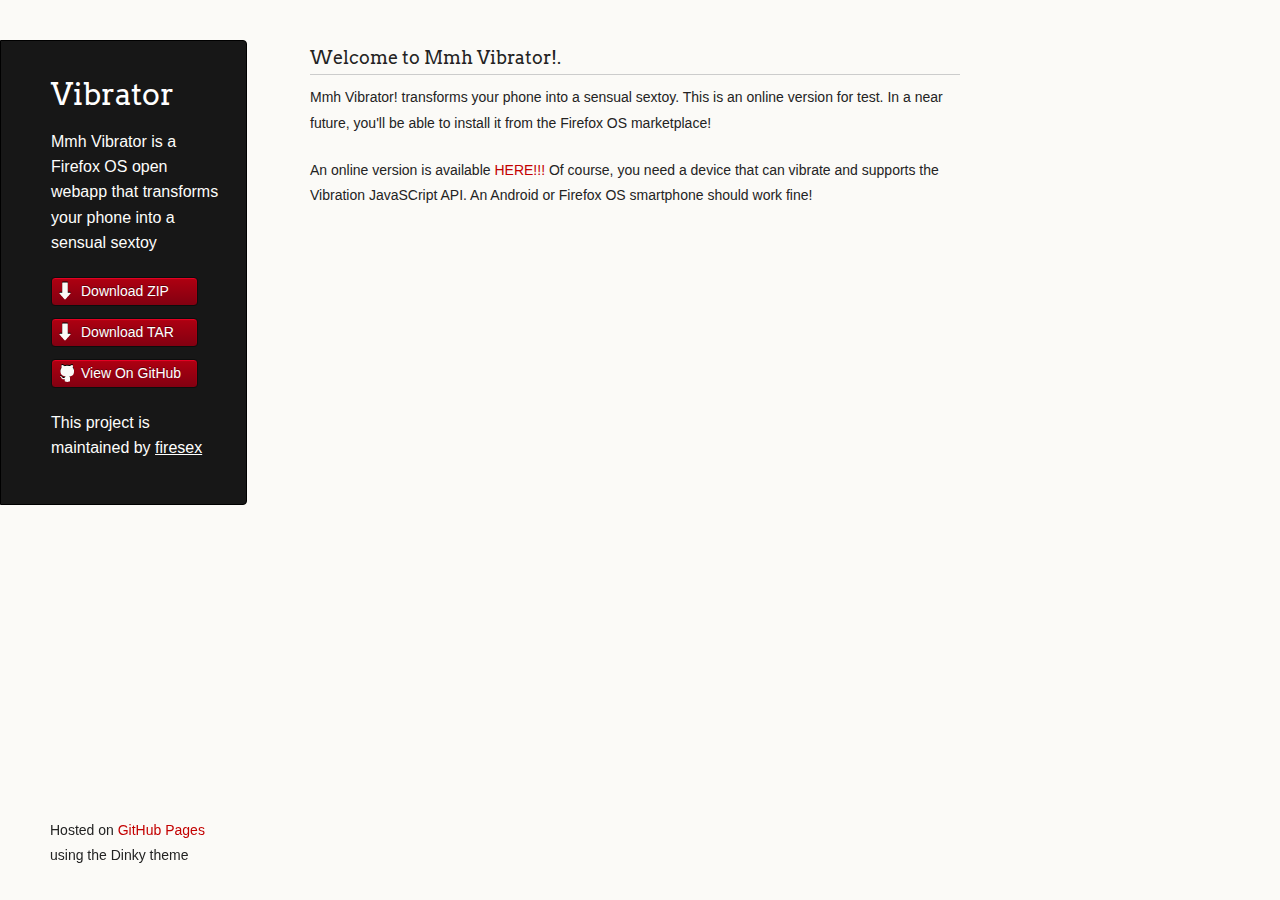
<file: index.html>
<!doctype html>
<html>
  <head>
    <meta charset="utf-8">
    <meta http-equiv="X-UA-Compatible" content="chrome=1">
    <title>Vibrator by firesex</title>

    <link rel="stylesheet" href="stylesheets/styles.css">
    <link rel="stylesheet" href="stylesheets/pygment_trac.css">
    <script src="javascripts/scale.fix.js"></script>
    <meta name="viewport" content="width=device-width, initial-scale=1, user-scalable=no">
    <!--[if lt IE 9]>
    <script src="//html5shiv.googlecode.com/svn/trunk/html5.js"></script>
    <![endif]-->
  </head>
  <body>
    <div class="wrapper">
      <header>
        <h1 class="header">Vibrator</h1>
        <p class="header">Mmh Vibrator is a Firefox OS open webapp that transforms your phone into a sensual sextoy</p>

        <ul>
          <li class="download"><a class="buttons" href="https://github.com/firesex/vibrator/zipball/master">Download ZIP</a></li>
          <li class="download"><a class="buttons" href="https://github.com/firesex/vibrator/tarball/master">Download TAR</a></li>
          <li><a class="buttons github" href="https://github.com/firesex/vibrator">View On GitHub</a></li>
        </ul>

        <p class="header">This project is maintained by <a class="header name" href="https://github.com/firesex">firesex</a></p>


      </header>
      <section>
        <h3>
<a name="welcome-to-mmh-vibrator" class="anchor" href="#welcome-to-mmh-vibrator"><span class="octicon octicon-link"></span></a>Welcome to Mmh Vibrator!.</h3>

<p>Mmh Vibrator! transforms your phone into a sensual sextoy. This is an online version for test.
In a near future, you'll be able to install it from the Firefox OS marketplace!</p>
<p>An online version is available <a href="src/index.html" title="Online version">HERE!!!</a> Of course, you need a device that can vibrate and supports the Vibration
JavaSCript API. An Android or Firefox OS smartphone should work fine!</p>
      </section>
      <footer>
        <p><small>Hosted on <a href="http://pages.github.com">GitHub Pages</a> using the Dinky theme</small></p>
      </footer>
    </div>
    <!--[if !IE]><script>fixScale(document);</script><![endif]-->
		
  </body>
</html>
</file>
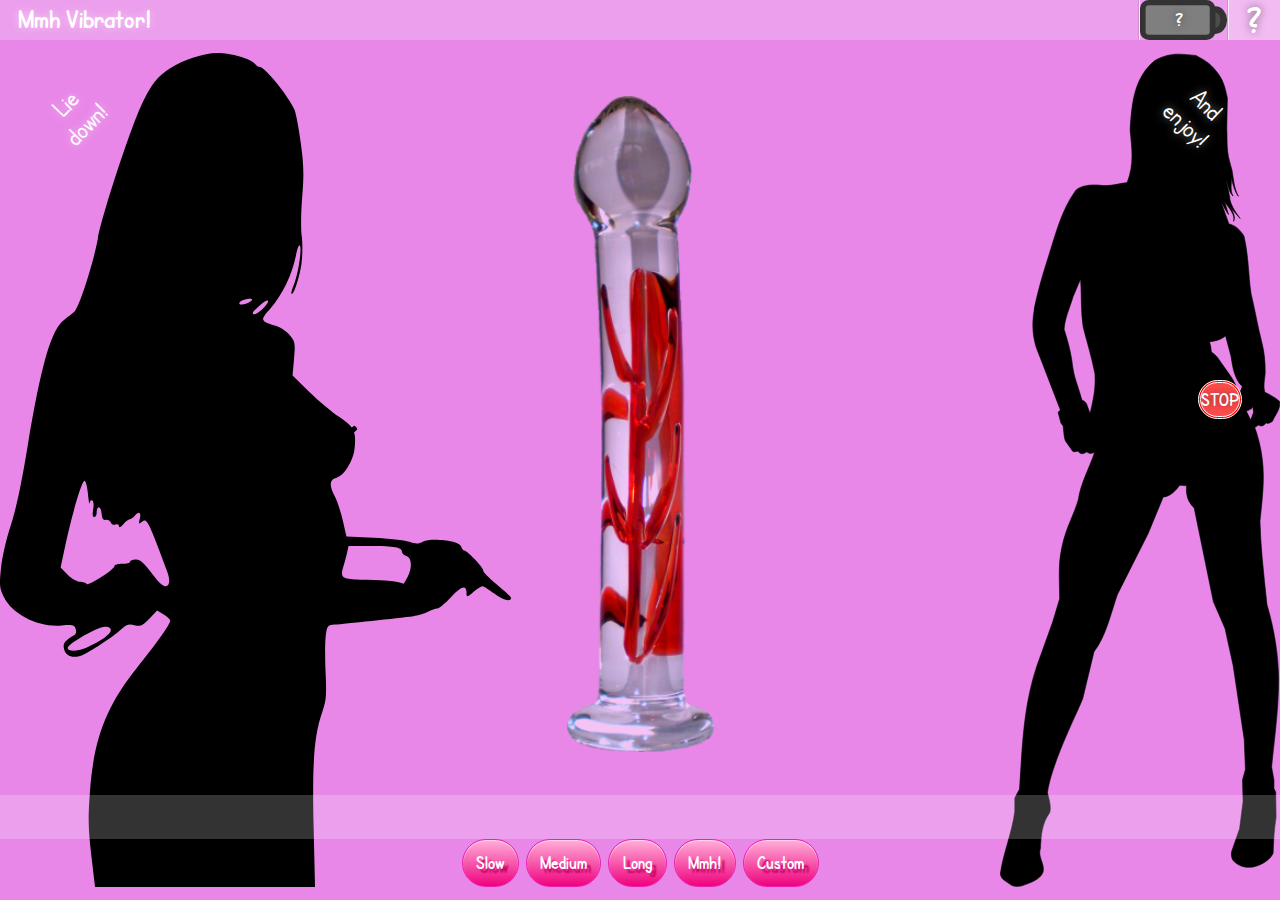
<file: src/index.html>
<!DOCTYPE html>
<!--
Mmh Vibrator! transforms your phone into a sensual sextoy!
Copyright © 2014 firesex
mmhfiresex@gmail.com

This file is part of Mmh Vibrator!

Mmh Vibrator! is free software: you can redistribute it and/or modify
it under the terms of the GNU General Public License as published by
the Free Software Foundation, either version 3 of the License, or
(at your option) any later version.

This program is distributed in the hope that it will be useful,
but WITHOUT ANY WARRANTY; without even the implied warranty of
MERCHANTABILITY or FITNESS FOR A PARTICULAR PURPOSE.  See the
GNU General Public License for more details.

You should have received a copy of the GNU General Public License
along with this program.  If not, see <http://www.gnu.org/licenses/>.
-->
<html lang="en">
<head>
	<meta charset="utf-8">
	<title data-l10n-id="title">Mmh Vibrator!</title>
	<link rel="icon" href="style/icons/icon16.png" sizes="16x16"/>
	<link rel="icon" href="style/icons/icon32.png" sizes="32x32"/>
	<meta name="author" content="firesex">
	<meta name="application-name" content="Mmh Vibrator!">
	<meta name="viewport" content="height=device-height, width=device-width, initial-scale=1" />
	<link rel="stylesheet" href="style/style.css" />
	<link rel="localization" href="locales/manifest.json" />
	<script src="js/resources/touchevents.js"></script>
	<script src="js/resources/l20n.min.js"></script>
</head>
<body>
<header id="mainHeader" class="text">
	<ul class="buttonList centpercent">
		<li><h1 data-l10n-id="title">Mmh Vibrator!</h1></li>
		<li id="battery"><button type="button"></button></li>
		<li><button type="button" id="helpbtn" data-l10n-id="helpbtn">?</button></li>
	</ul>
</header>

<section id="contents" class="contents apparences">
	<section id="main">
		<div id="left">
			<p data-l10n-id="left">Lie down!</p>
		</div>
		<div id="right">
			<p data-l10n-id="right">And enjoy!</p>
			<div id="STOP"><button type="button" id="stopbtn" data-l10n-id="stopbtn">STOP</button></div>
		</div>
	</section>
	
	<aside class="text">
		<p id="description"></p>
	</aside>
	
	<section id="buttons">
<!-- 		<ul class="buttonList">
				<li class="buttonList"><button type="button" id="b0" classe="unactive">Slow</button></li>
			</ul> -->
	</section>
</section>

<section id="helpsec" class="contents apparences hidden">
	<header class="text">
		<ul class="buttonList centpercent">
			<li><button type="button" id="howtobtn" data-l10n-id="howtobtn">HowTo</button></li>
			<li><button type="button" id="aboutbtn" data-l10n-id="aboutbtn">About</button></li>
		</ul>
	</header>
	<article id="howto" class="apparences">
		<h1 data-l10n-id="howtoTitle1">How to use?</h1>
			<p data-l10n-id="howtop1">In order to get the maximum of pleasure with this app, you should follow the
			following advice. It tells you when, where and how and why it is the best to use it.</p>
		<h2 data-l10n-id="howtoTitle2">When?</h2>
			<p data-l10n-id="howtop2">The most important is the moment when you'll use it. You have to reserve a special
			moment when you know you will not be disturbed. Ideally, it is a moment in the afternoon, when you can relax
			and you're not too tired. You can planify a few minutes or more than an hour ;)</p>
		<h2 data-l10n-id="howtoTitle3">Where?</h2>
			<p data-l10n-id="howtop3">We are talking here about using a pseudo sextoy. So, don't think to use it at work
			or in any public place! you should instead relax and lie down on your bed, or on the sofa... The position is
			important too!</p>
		<h2 data-l10n-id="howtoTitle4">How?</h2>
			<p data-l10n-id="howtop4">The first thing you must know is that your phone is <em>not</em> a real sextoy. Of
			course, you must not insert it in any intimate part. But this also means that it will not give you as much
			pleasure as a real sextoy would. More important, in addition of the vibrations, you'll need more stimulation
			to get an orgasm.</p>
			<p data-l10n-id="howtop42">So, the first thing is to warm you up! You can start the vibrations slowly and
			caress yourself with the phone on your breast, and put it on your clitoris. Let it vibrate here, changing
			the vibrations until you get really wet. Then, you can do whatever you want!</p>
		<h2 data-l10n-id="howtoTitle5">Why?</h2>
			<p data-l10n-id="howtop5">It is important to take time for yourself and relax. And moreover, it is really
			important to have pleasure!</p>
		<h2 data-l10n-id="howtoTitle6">Alone or not?</h2>
			<p data-l10n-id="howtop6">OK... This question sounds really creepy... Yet, it can be very pleasant to use
			this app as a couple. The best example is during a massage. It is a really good idea to begin the massage
			making the phone vibrate on different parts of the body to loosen them, and / or arouse the "massagee".</p>
			<p data-l10n-id="howtop62">Then, you can finish the massage the way you want...</p>
	</article>
	<article id="about" class="apparences hidden">
		<h1 data-l10n-id="aboutTitle1">What is it?</h1>
			<p data-l10n-id="aboutp1">Mmh Vibrator! intends to give you relaxation and pleasure. You want to spice your
			life? Try how can vibrations feel? Try some new sexual experiment or just give your girlfriend a good
			massage? This application is for you.</p>
			<p data-l10n-id="aboutp12"><em>Warning:</em> this will <em>not</em> transform your phone into a real sextoy.
			It will give you much less sensations. Nevertheless, you can try this app as a beginning, and buy a sextoy
			if you like it</p>
		<h1 data-l10n-id="aboutTitle2">Creator</h1>
			<p data-l10n-id="aboutp2">This application has been created by
			<a href="https://github.com/firesex" title="github profile" target="_blank">FireSex</a>. Don't hesitate to send me your
			suggestions or request! You can do it directly in the comments on the marketplace, on the GitHub repository
			(filling a bug...) or by email at
			<a href="mailto:mmhfiresex@gmail.com" title="contact">mmhfiresex@gmail.com</a></p>
			<p data-l10n-id="aboutp21">If you want to translate it, or if you have images more beautiful than the ones
			used actually, that would be great!</p>
		<h1 data-l10n-id="aboutTitle3">License</h1>
			<h2 data-l10n-id="aboutTitle4">Mmh Vibrator!</h2>
				<p data-l10n-id="aboutp3">The whole application is released under the
				<a href="https://www.gnu.org/licenses/gpl.html" title="license" target="_blank">GNU GPLv3</a>. The sources are available
				on the GitHub repository
				<a href="https://github.com/firesex/vibrator" title="github repo" target="_blank">https://github.com/firesex/vibrator</a>.</p>
			<h2 data-l10n-id="aboutTitle5">Components</h2>
				<p data-l10n-id="aboutp4">Mmh Vibrator! uses some contents created by third parties, like the font and the
				images. Please refer to the <em>README.md</em> file (available in the zip package of this app, or on the
				github repository) for details.</p>
	</article>
</section>

<section id="customization" class="contents apparences hidden">
	<article>
		<p class="text" data-l10n-id="customdescr">
			Here you can specify the time (in milliseconds) of vibration and the time of pause.
		</p>
		<form>
			<ul id="vibes">
				<li>ESSAI1</li>
				<li>ESSAI2</li>
			</ul>
		</form>
		<button type="button" id="addVibes"></button>
	</article>
	<footer class="text">
		<ul class="buttonList centpercent">
			<li><button type="button" id="save"></button></li>
			<li><button type="button" id="cancel"></button></li>
		</ul>
	</footer>
</section>

<footer>
	<p data-l10n-id="copyright">Copyright © 2014 <a href="mailto:mmhfiresex@gmail.com" title="contact">firesex</a></p>
</footer>

<script src="js/resources/datas.js"></script>
<script src="js/Vibration.js"></script>
<script src="js/ListVibes.js"></script>
<script src="js/vibrator.js"></script>
</body>
</html>
</file>
<file: stylesheets/pygment_trac.css>
.highlight  { background: #ffffff; }
.highlight .c { color: #999988; font-style: italic } /* Comment */
.highlight .err { color: #a61717; background-color: #e3d2d2 } /* Error */
.highlight .k { font-weight: bold } /* Keyword */
.highlight .o { font-weight: bold } /* Operator */
.highlight .cm { color: #999988; font-style: italic } /* Comment.Multiline */
.highlight .cp { color: #999999; font-weight: bold } /* Comment.Preproc */
.highlight .c1 { color: #999988; font-style: italic } /* Comment.Single */
.highlight .cs { color: #999999; font-weight: bold; font-style: italic } /* Comment.Special */
.highlight .gd { color: #000000; background-color: #ffdddd } /* Generic.Deleted */
.highlight .gd .x { color: #000000; background-color: #ffaaaa } /* Generic.Deleted.Specific */
.highlight .ge { font-style: italic } /* Generic.Emph */
.highlight .gr { color: #aa0000 } /* Generic.Error */
.highlight .gh { color: #999999 } /* Generic.Heading */
.highlight .gi { color: #000000; background-color: #ddffdd } /* Generic.Inserted */
.highlight .gi .x { color: #000000; background-color: #aaffaa } /* Generic.Inserted.Specific */
.highlight .go { color: #888888 } /* Generic.Output */
.highlight .gp { color: #555555 } /* Generic.Prompt */
.highlight .gs { font-weight: bold } /* Generic.Strong */
.highlight .gu { color: #800080; font-weight: bold; } /* Generic.Subheading */
.highlight .gt { color: #aa0000 } /* Generic.Traceback */
.highlight .kc { font-weight: bold } /* Keyword.Constant */
.highlight .kd { font-weight: bold } /* Keyword.Declaration */
.highlight .kn { font-weight: bold } /* Keyword.Namespace */
.highlight .kp { font-weight: bold } /* Keyword.Pseudo */
.highlight .kr { font-weight: bold } /* Keyword.Reserved */
.highlight .kt { color: #445588; font-weight: bold } /* Keyword.Type */
.highlight .m { color: #009999 } /* Literal.Number */
.highlight .s { color: #d14 } /* Literal.String */
.highlight .na { color: #008080 } /* Name.Attribute */
.highlight .nb { color: #0086B3 } /* Name.Builtin */
.highlight .nc { color: #445588; font-weight: bold } /* Name.Class */
.highlight .no { color: #008080 } /* Name.Constant */
.highlight .ni { color: #800080 } /* Name.Entity */
.highlight .ne { color: #990000; font-weight: bold } /* Name.Exception */
.highlight .nf { color: #990000; font-weight: bold } /* Name.Function */
.highlight .nn { color: #555555 } /* Name.Namespace */
.highlight .nt { color: #000080 } /* Name.Tag */
.highlight .nv { color: #008080 } /* Name.Variable */
.highlight .ow { font-weight: bold } /* Operator.Word */
.highlight .w { color: #bbbbbb } /* Text.Whitespace */
.highlight .mf { color: #009999 } /* Literal.Number.Float */
.highlight .mh { color: #009999 } /* Literal.Number.Hex */
.highlight .mi { color: #009999 } /* Literal.Number.Integer */
.highlight .mo { color: #009999 } /* Literal.Number.Oct */
.highlight .sb { color: #d14 } /* Literal.String.Backtick */
.highlight .sc { color: #d14 } /* Literal.String.Char */
.highlight .sd { color: #d14 } /* Literal.String.Doc */
.highlight .s2 { color: #d14 } /* Literal.String.Double */
.highlight .se { color: #d14 } /* Literal.String.Escape */
.highlight .sh { color: #d14 } /* Literal.String.Heredoc */
.highlight .si { color: #d14 } /* Literal.String.Interpol */
.highlight .sx { color: #d14 } /* Literal.String.Other */
.highlight .sr { color: #009926 } /* Literal.String.Regex */
.highlight .s1 { color: #d14 } /* Literal.String.Single */
.highlight .ss { color: #990073 } /* Literal.String.Symbol */
.highlight .bp { color: #999999 } /* Name.Builtin.Pseudo */
.highlight .vc { color: #008080 } /* Name.Variable.Class */
.highlight .vg { color: #008080 } /* Name.Variable.Global */
.highlight .vi { color: #008080 } /* Name.Variable.Instance */
.highlight .il { color: #009999 } /* Literal.Number.Integer.Long */

.type-csharp .highlight .k { color: #0000FF }
.type-csharp .highlight .kt { color: #0000FF }
.type-csharp .highlight .nf { color: #000000; font-weight: normal }
.type-csharp .highlight .nc { color: #2B91AF }
.type-csharp .highlight .nn { color: #000000 }
.type-csharp .highlight .s { color: #A31515 }
.type-csharp .highlight .sc { color: #A31515 }
</file>
<file: src/style/style.css>
/*
Mmh Vibrator! transforms your phone into a sensual sextoy!
Copyright © 2014 firesex
mmhfiresex@gmail.com

This file is part of Mmh Vibrator!

Mmh Vibrator! is free software: you can redistribute it and/or modify
it under the terms of the GNU General Public License as published by
the Free Software Foundation, either version 3 of the License, or
(at your option) any later version.

This program is distributed in the hope that it will be useful,
but WITHOUT ANY WARRANTY; without even the implied warranty of
MERCHANTABILITY or FITNESS FOR A PARTICULAR PURPOSE.  See the
GNU General Public License for more details.

You should have received a copy of the GNU General Public License
along with this program.  If not, see <http://www.gnu.org/licenses/>.
*/

/*********** GLOBAL ***********/

@font-face
{
	font-family: Cartoonist;
	src: url("fonts/SF_Cartoonist_Hand-webfont.woff");
}
@font-face
{
	font-family: Cartoonist;
	src: url("fonts/SF_Cartoonist_Hand_Bold-webfont.woff");
	font-weight: bold;
}

html, body
{
	height: 100%;
	margin: 0;
	padding: 0;
	font-family: Cartoonist, Arial, sans-serif;
	font-size: 110%;
	text-align: center;
}

body
{
	display: flex;
	flex-flow: column;
	background-color: #e887e8;
	color: white;
	text-shadow: 0 0 0.5rem rgba(255, 255, 255, 0.5);
}

p
{
	padding-left: 1%;
	padding-right: 1%;
}

a
{
	color: white;
}

a:visited
{
	color: #CCC;
}

header, footer
{
	flex-grow: 0;
	flex-shrink: 0;
}

header
{
	order: 0;
	margin-bottom: 1%;
}

footer
{
	order: 30;
	margin-top: auto;
}

footer p
{
	margin: 0;
	margin-top: 0.5%;
}

button
{
	color: white;
	text-shadow: 0 0 0.5rem rgba(0, 0, 0, 0.5);
	text-align: center !important;
	background-color: rgba(255, 255, 255, 0.3);
	border: none;
	font-family: Cartoonist, Arial, sans-serif;
	font-size: 1rem;
	font-style: normal;
	font-weight: bold;
	padding: 0.3rem;
	width: 100%;
	min-height: 2rem;
	transition: all 0.5s;
}

button:active, button.active
{
	background-color: rgba(0, 0, 0, 0.5);
	text-shadow: 0 0 0.5rem white;
}

.text
{
	background-color: rgba(255, 255, 255, 0.2);
	min-height: 1.2rem;
}

.contents
{
	flex-grow: 1;
	flex-shrink: 1;
	order: 20;
	display: flex;
	flex-flow: column;
}

.contents article
{
	overflow: auto;
}

.hidden
{
	display: none !important;
	opacity: 0;
}

ul.buttonList
{
	display: flex;
	flex-flow: row;
	justify-content: center;
	margin: 0;
	padding: 0;
	flex-wrap: wrap;
}

.buttonList li
{
	list-style: none;
	display: inline-block;
	border-right: 1px solid rgba(0, 0, 0, 0.1);
	border-left: 1px solid rgba(255, 255, 255, 0.75);
}

.buttonList li:first-child
{
	border-left: none;
}

.buttonList li:last-child
{
	border-right: none;
}

ul.buttonList.centpercent, .buttonList.centpercent li, .buttonList.centpercent button
{
	height: 100%;
	flex-wrap: nowrap;
}

/*********** MAIN HEADER ***********/

#mainHeader button
{
	font-size: 2rem;
}

#helpbtn
{
	padding: 0;
	padding-left: 0.5em;
	padding-right: 0.5em;
}

#mainHeader li:first-child
{
	width: 100%;
	text-align: left;
}

#mainHeader h1
{
	margin: 0;
	margin-left: 1rem;
	padding: 0;
	padding-top: 0.25rem;
	font-size: 1.5rem;
}

/*********** BATTERY ***********/

#battery
{
	margin-left: auto;
}

#battery button
{
	text-shadow: 0 0 0.5rem rgba(0, 0, 0, 0.5) !important;
	background: url(images/battery.svg) center center / 100% 100% no-repeat, transparent;
	font-size: 1rem !important;
	padding-left: 2em;
	padding-right: 2.5em;
}

/*********** HELP SECTION ***********/

#helpsec
{
	background: url(images/massage-resize.jpg) bottom right / cover no-repeat;
	text-align: justify;
}

#helpsec .buttonList li, #customization .buttonList li
{
	flex-grow: 1;
}

#helpsec h1
{
	font-size: 1.75rem;
	text-align: center;
}

#helpsec h2
{
	font-size: 1.25rem;
}

/*********** CUSTOMIZATION SECTION ***********/

#customization
{
	background: url(images/right2.svg) center / contain no-repeat;
}

#customization .text
{
	text-align: left;
	margin: 0;
}

ul#vibes
{
	text-align: left;
	margin: 0;
	padding: 0;
}

#vibes li
{
	display: flex;
	flex-flow: row;
	align-items: center;
	border-bottom: 1px solid rgba(0, 0, 0, 0.1);
	border-top: 1px solid rgba(255, 255, 255, 0.1);
}

#vibes li:first-child
{
	border-top: none;
}

#vibes li:nth-child(odd):before
{
	content: url(images/smartphone_navy-vibratemini.png);
	padding-right: 1%;
	padding-left: 1%;
}

#vibes li:nth-child(even):before
{
	content: url(images/smartphone_navy-mini.png);
	padding-right: 1%;
	padding-left: 1%;
}

#vibes input
{
	flex-grow: 1;
	background: url(images/edit.svg) right / contain no-repeat, transparent;
	padding-right: 2rem;
	margin-right: 1%;
	border: none;
	height: 1.5rem;
	transition: all 0.5s;
}

#vibes input:focus, #vibes input:hover
{
	background: rgba(255, 255, 255, 0.5);
}

#vibes button
{
	flex-grow: 0;
	flex-shrink: 0;
	border-left: 1px solid rgba(255, 255, 255, 0.75);
	margin-left: auto;
	width: auto;
	min-width: 2rem;
	background: url(images/del.svg) center center / contain no-repeat, rgba(255, 255, 255, 0.2);
}

button#addVibes
{
	background: url(images/add.svg) center center / contain no-repeat, rgba(255, 255, 255, 0.2);
	border-top: 1px solid rgba(255, 255, 255, 0.75);
}

button#save
{
	background: url(images/check.svg) center center / contain no-repeat;
}

button#cancel
{
	background: url(images/del.svg) center center / contain no-repeat;
}

#customization article
{
	border-bottom: 1px solid rgba(0, 0, 0, 0.1);
}

#customization footer
{
	border-top: 1px solid rgba(255, 255, 255, 0.75);
}

/*********** MAIN SECTION ***********/

#contents
{
	background: url(images/left1.svg) left / contain no-repeat, url(images/right1.svg) right / contain no-repeat;
}

#main
{
	flex-grow: 1;
	flex-shrink: 1;
	background: url(images/Glass_Dildo1.png) center center / auto 90% no-repeat;
	margin: 0.5%;
}

#left, #right
{
	position: absolute;
	font-size: 1.5rem;
}

#left
{
	left: 3%;
	transform: rotate(-45deg);
	-webkit-transform: rotate(-45deg);
}

#right
{
	right: 3%;
	height: 40%;
	display: flex;
	flex-flow: column;
	align-items: flex-end;
}

#right p
{
	transform: rotate(45deg);
	-webkit-transform: rotate(45deg);
}

#STOP
{
	margin: 0;
	margin-top: auto;
	padding: 1%;
	border: 1px white solid;
	border-radius: 1.5rem;
	background: red;
	overflow: hidden;
}

#STOP button
{
	margin: 0;
	padding: 0;
	border: 1px white solid;
	border-radius: 2rem;
}

#buttons, #description
{
	flex-grow: 0;
	flex-shrink: 0;
}

#description
{
	min-height: 2rem;
	font-size: 1.5rem;
	margin: 0;
	padding: 0.25rem;
}

#description span
{
	text-transform: uppercase;
	font-weight: bold;
}

#buttons li
{
	border: none;
	padding-left: 0.2rem;
	padding-right: 0.2rem;
}

#buttons button, #buttons button.unactive
{
	box-shadow: inset 0px 1px 1px 0px #ffd4f2;
	background: -moz-linear-gradient(center top, #ffa6d5 5%, #ef027d 100%);
	background: -webkit-gradient(linear, left top, left bottom, color-stop(0.05, #ffa6d5), color-stop(1, #ef027d));
	background-color: #ffa6d5;
	border-radius: 2rem;
	padding: 0.75rem;
	border: 1px solid #ee1eb5;
	font-size: 1rem;
	font-style: normal;
	text-shadow: 0.25rem 0.25rem 0.1rem #c70067;
}

#buttons button.unactive
{
	background: -moz-linear-gradient(center top, #ffa6d5 5%, #ef027d 100%) !important;
	background: -webkit-gradient(linear, left top, left bottom, color-stop(0.05, #ffa6d5), color-stop(1, #ef027d)) !important;
}

#buttons button.active, #buttons button:active
{
	background: -moz-linear-gradient(center top, #ef027d 5%, #ffa6d5 100%);
	background: -webkit-gradient(linear, left top, left bottom, color-stop(0.05, #ef027d), color-stop(1, #ffa6d5));
	background-color: #ef027d;
}

/*********** MEDIA QUERIES ***********/

@media (orientation: landscape)
{
	body > footer
	{
		padding: 0.5%;
	}

	body > footer > p
	{
		display: none;
	}
}

/*********** ANIMATION ***********/

/* this is not a transition as transition are not easy with display:none */
.apparences:not(.hidden)
{
	animation-name: apparition;
	animation-duration: 1s;
	-webkit-animation-name: apparition;
	-webkit-animation-duration: 1s;
}
@keyframes apparition
{
	from
	{
		opacity: 0;
	}
	to
	{
		opacity: 1;
	}
}
@-webkit-keyframes apparition
{
	from
	{
		opacity: 0;
	}
	to
	{
		opacity: 1;
	}
}

.vibrate
{
	animation-name: dildo;
	animation-duration: 2000ms;
	animation-iteration-count: infinite;
	animation-direction: alternate;
	animation-play-state: running;
	-webkit-animation-name: dildo;
	-webkit-animation-duration: 2000ms;
	-webkit-animation-iteration-count: infinite;
	-webkit-animation-direction: alternate;
	-webkit-animation-play-state: running;
}
@keyframes dildo
{
	from
	{
		margin-right: 0;
		margin-left: 5%;
	}

	33%
	{
		margin-left: 0;
		margin-right: 10%;
	}

	67%
	{
		margin-right: 0;
		margin-left: 10%;
	}

	to
	{
		margin-left: 0;
		margin-right: 10%;
	}
}
@-webkit-keyframes dildo
{
	from
	{
		margin-right: 0;
		margin-left: 5%;
	}

	33%
	{
		margin-left: 0;
		margin-right: 10%;
	}

	67%
	{
		margin-right: 0;
		margin-left: 10%;
	}

	to
	{
		margin-left: 0;
		margin-right: 10%;
	}
}
</file>
<file: stylesheets/styles.css>
@import url(https://fonts.googleapis.com/css?family=Arvo:400,700,400italic);

/* MeyerWeb Reset */

html, body, div, span, applet, object, iframe,
h1, h2, h3, h4, h5, h6, p, blockquote, pre,
a, abbr, acronym, address, big, cite, code,
del, dfn, em, img, ins, kbd, q, s, samp,
small, strike, strong, sub, sup, tt, var,
b, u, i, center,
dl, dt, dd, ol, ul, li,
fieldset, form, label, legend,
table, caption, tbody, tfoot, thead, tr, th, td,
article, aside, canvas, details, embed,
figure, figcaption, footer, header, hgroup,
menu, nav, output, ruby, section, summary,
time, mark, audio, video {
  margin: 0;
  padding: 0;
  border: 0;
  font: inherit;
  vertical-align: baseline;
}


/* Base text styles */

body {
  padding:10px 50px 0 0;
  font-family:"Helvetica Neue", Helvetica, Arial, sans-serif;
	font-size: 14px;
	color: #232323;
	background-color: #FBFAF7;
	margin: 0;
	line-height: 1.8em;
	-webkit-font-smoothing: antialiased;

}

h1, h2, h3, h4, h5, h6 {
  color:#232323;
  margin:36px 0 10px;
}

p, ul, ol, table, dl {
  margin:0 0 22px;
}

h1, h2, h3 {
	font-family: Arvo, Monaco, serif;
  line-height:1.3;
	font-weight: normal;
}

h1,h2, h3 {
	display: block;
	border-bottom: 1px solid #ccc;
	padding-bottom: 5px;
}

h1 {
	font-size: 30px;
}

h2 {
	font-size: 24px;
}

h3 {
	font-size: 18px;
}

h4, h5, h6 {
	font-family: Arvo, Monaco, serif;
	font-weight: 700;
}

a {
  color:#C30000;
  font-weight:200;
  text-decoration:none;
}

a:hover {
	text-decoration: underline;
}

a small {
	font-size: 12px;
}

em {
	font-style: italic;
}

strong {
  font-weight:700;
}

ul {
  list-style: inside;
  padding-left: 25px;
}

ol {
  list-style: decimal inside;
  padding-left: 20px;
}

blockquote {
  margin: 0;
  padding: 0 0 0 20px;
  font-style: italic;
}

dl, dt, dd, dl p {
	font-color: #444;
}

dl dt {
  font-weight: bold;
}

dl dd {
  padding-left: 20px;
  font-style: italic;
}

dl p {
  padding-left: 20px;
  font-style: italic;
}

hr {
  border:0;
  background:#ccc;
  height:1px;
  margin:0 0 24px;
}

/* Images */

img {
  position: relative;
  margin: 0 auto;
  max-width: 650px;
  padding: 5px;
  margin: 10px 0 32px 0;
  border: 1px solid #ccc;
}

p img {
  display: inline;
  margin: 0;
  padding: 0;
  vertical-align: middle;
  text-align: center;
  border: none;
}

/* Code blocks */

code, pre {
	font-family: Monaco, "Bitstream Vera Sans Mono", "Lucida Console", Terminal, monospace;
  color:#000;
  font-size:14px;
}

pre {
	padding: 4px 12px;
  background: #FDFEFB;
  border-radius:4px;
  border:1px solid #D7D8C8;
  overflow: auto;
  overflow-y: hidden;
	margin-bottom: 32px;
}


/* Tables */

table {
  width:100%;
}

table {
  border: 1px solid #ccc;
  margin-bottom: 32px;
  text-align: left;
 }

th {
  font-family: 'Arvo', Helvetica, Arial, sans-serif;
	font-size: 18px;
	font-weight: normal;
  padding: 10px;
  background: #232323;
  color: #FDFEFB;
 }

td {
  padding: 10px;
	background: #ccc;
 }


/* Wrapper */
.wrapper {
  width:960px;
}


/* Header */

header {
	background-color: #171717;
	color: #FDFDFB;
  width:170px;
  float:left;
  position:fixed;
	border: 1px solid #000;
	-webkit-border-top-right-radius: 4px;
	-webkit-border-bottom-right-radius: 4px;
	-moz-border-radius-topright: 4px;
	-moz-border-radius-bottomright: 4px;
	border-top-right-radius: 4px;
	border-bottom-right-radius: 4px;
	padding: 34px 25px 22px 50px;
	margin: 30px 25px 0 0;
	-webkit-font-smoothing: antialiased;
}

p.header {
	font-size: 16px;
}

h1.header {
	font-family: Arvo, sans-serif;
	font-size: 30px;
	font-weight: 300;
	line-height: 1.3em;
	border-bottom: none;
	margin-top: 0;
}


h1.header, a.header, a.name, header a{
	color: #fff;
}

a.header {
	text-decoration: underline;
}

a.name {
	white-space: nowrap;
}

header ul {
  list-style:none;
  padding:0;
}

header li {
	list-style-type: none;
  width:132px;
  height:15px;
	margin-bottom: 12px;
	line-height: 1em;
	padding: 6px 6px 6px 7px;

	background: #AF0011;
	background: -moz-linear-gradient(top, #AF0011 0%, #820011 100%);
  background: -webkit-gradient(linear, left top, left bottom, color-stop(0%,#f8f8f8), color-stop(100%,#dddddd));
  background: -webkit-linear-gradient(top, #AF0011 0%,#820011 100%);
  background: -o-linear-gradient(top, #AF0011 0%,#820011 100%);
  background: -ms-linear-gradient(top, #AF0011 0%,#820011 100%);
  background: linear-gradient(top, #AF0011 0%,#820011 100%);

	border-radius:4px;
  border:1px solid #0D0D0D;

	-webkit-box-shadow: inset 0px 1px 1px 0 rgba(233,2,38, 1);
	box-shadow: inset 0px 1px 1px 0 rgba(233,2,38, 1);

}

header li:hover {
	background: #C3001D;
	background: -moz-linear-gradient(top, #C3001D 0%, #950119 100%);
  background: -webkit-gradient(linear, left top, left bottom, color-stop(0%,#f8f8f8), color-stop(100%,#dddddd));
  background: -webkit-linear-gradient(top, #C3001D 0%,#950119 100%);
  background: -o-linear-gradient(top, #C3001D 0%,#950119 100%);
  background: -ms-linear-gradient(top, #C3001D 0%,#950119 100%);
  background: linear-gradient(top, #C3001D 0%,#950119 100%);
}

a.buttons {
	-webkit-font-smoothing: antialiased;
	background: url(../images/arrow-down.png) no-repeat;
	font-weight: normal;
	text-shadow: rgba(0, 0, 0, 0.4) 0 -1px 0;
	padding: 2px 2px 2px 22px;
	height: 30px;
}

a.github {
	background: url(../images/octocat-small.png) no-repeat 1px;
}

a.buttons:hover {
	color: #fff;
	text-decoration: none;
}


/* Section - for main page content */

section {
  width:650px;
  float:right;
  padding-bottom:50px;
}


/* Footer */

footer {
  width:170px;
  float:left;
  position:fixed;
  bottom:10px;
	padding-left: 50px;
}

@media print, screen and (max-width: 960px) {

  div.wrapper {
    width:auto;
    margin:0;
  }

  header, section, footer {
    float:none;
    position:static;
    width:auto;
  }

	footer {
		border-top: 1px solid #ccc;
		margin:0 84px 0 50px;
		padding:0;
	}

  header {
    padding-right:320px;
  }

  section {
    padding:20px 84px 20px 50px;
    margin:0 0 20px;
  }

  header a small {
    display:inline;
  }

  header ul {
    position:absolute;
    right:130px;
    top:84px;
  }
}

@media print, screen and (max-width: 720px) {
  body {
    word-wrap:break-word;
  }

  header {
    padding:10px 20px 0;
		margin-right: 0;
  }

	section {
    padding:10px 0 10px 20px;
    margin:0 0 30px;
  }

	footer {
		margin: 0 0 0 30px;
	}

  header ul, header p.view {
    position:static;
  }
}

@media print, screen and (max-width: 480px) {

  header ul li.download {
    display:none;
  }

	footer {
		margin: 0 0 0 20px;
	}

	footer a{
		display:block;
	}

}

@media print {
  body {
    padding:0.4in;
    font-size:12pt;
    color:#444;
  }
}
</file>
